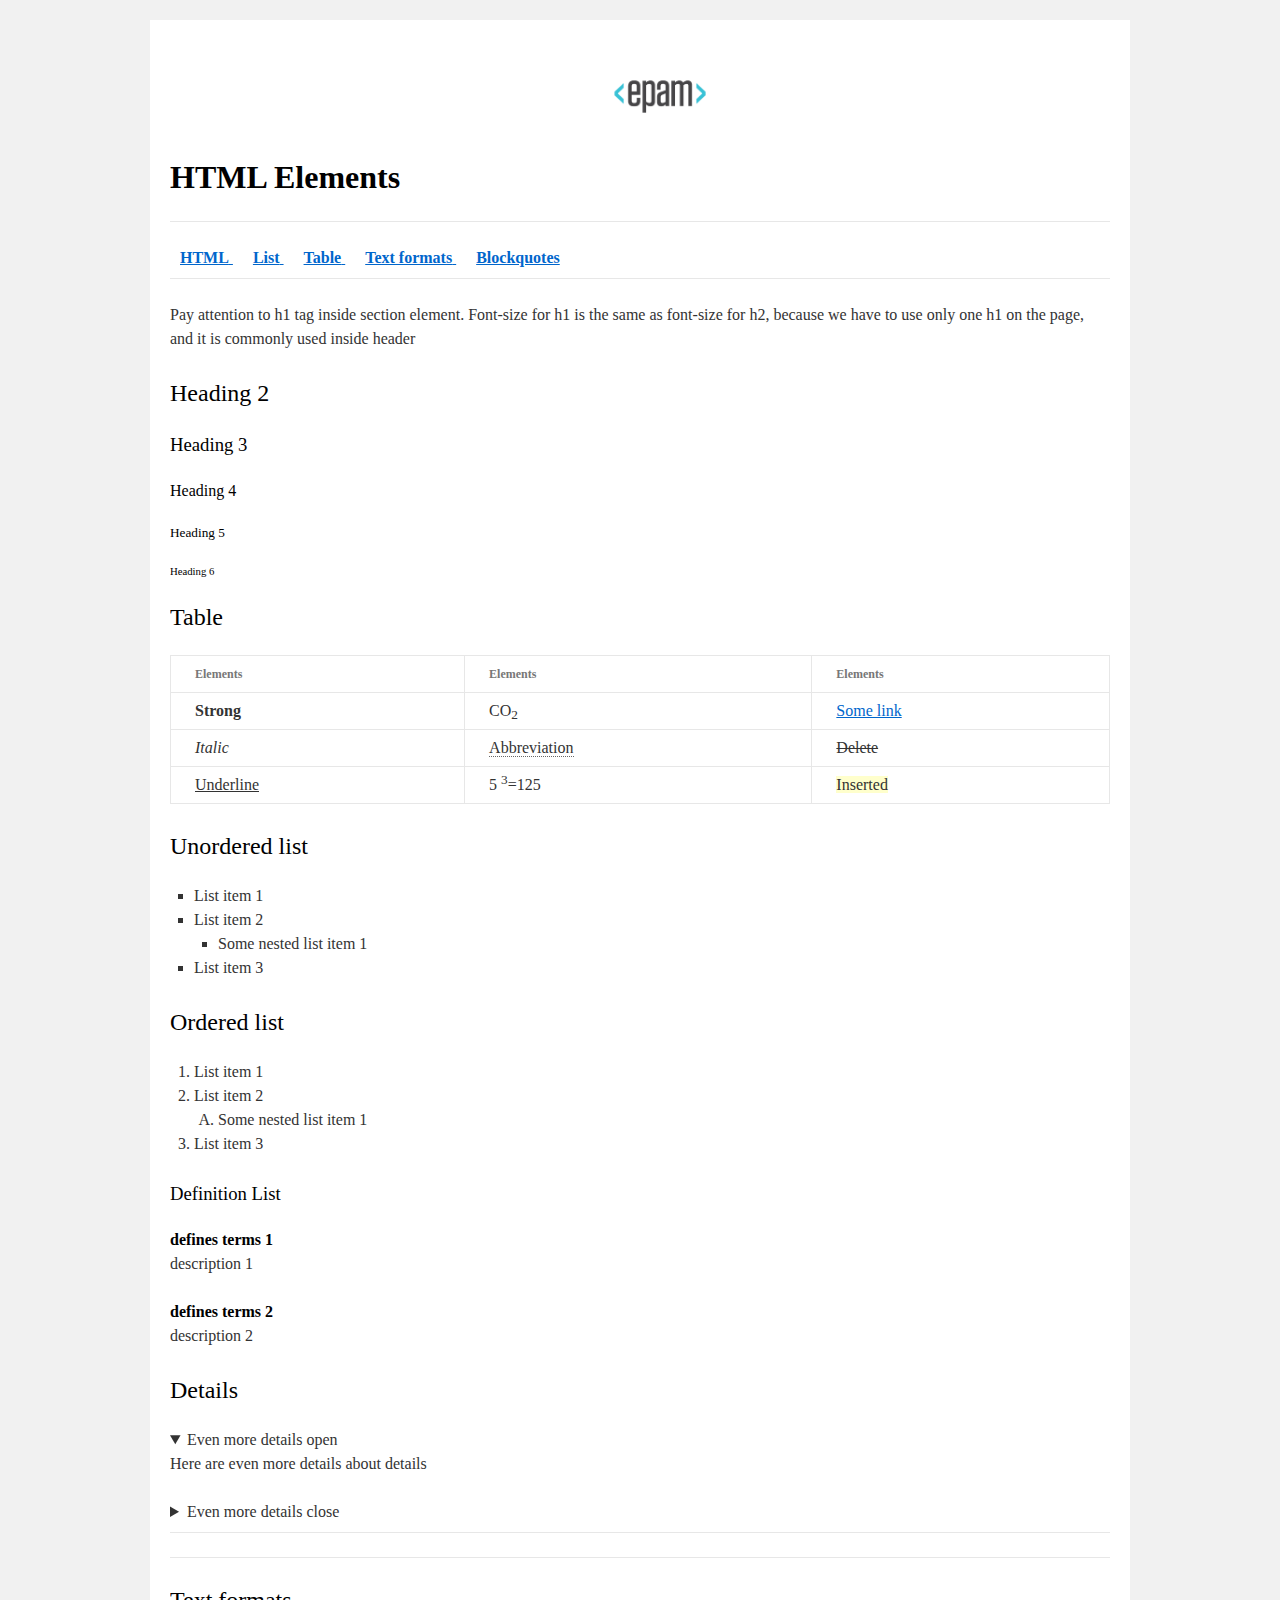
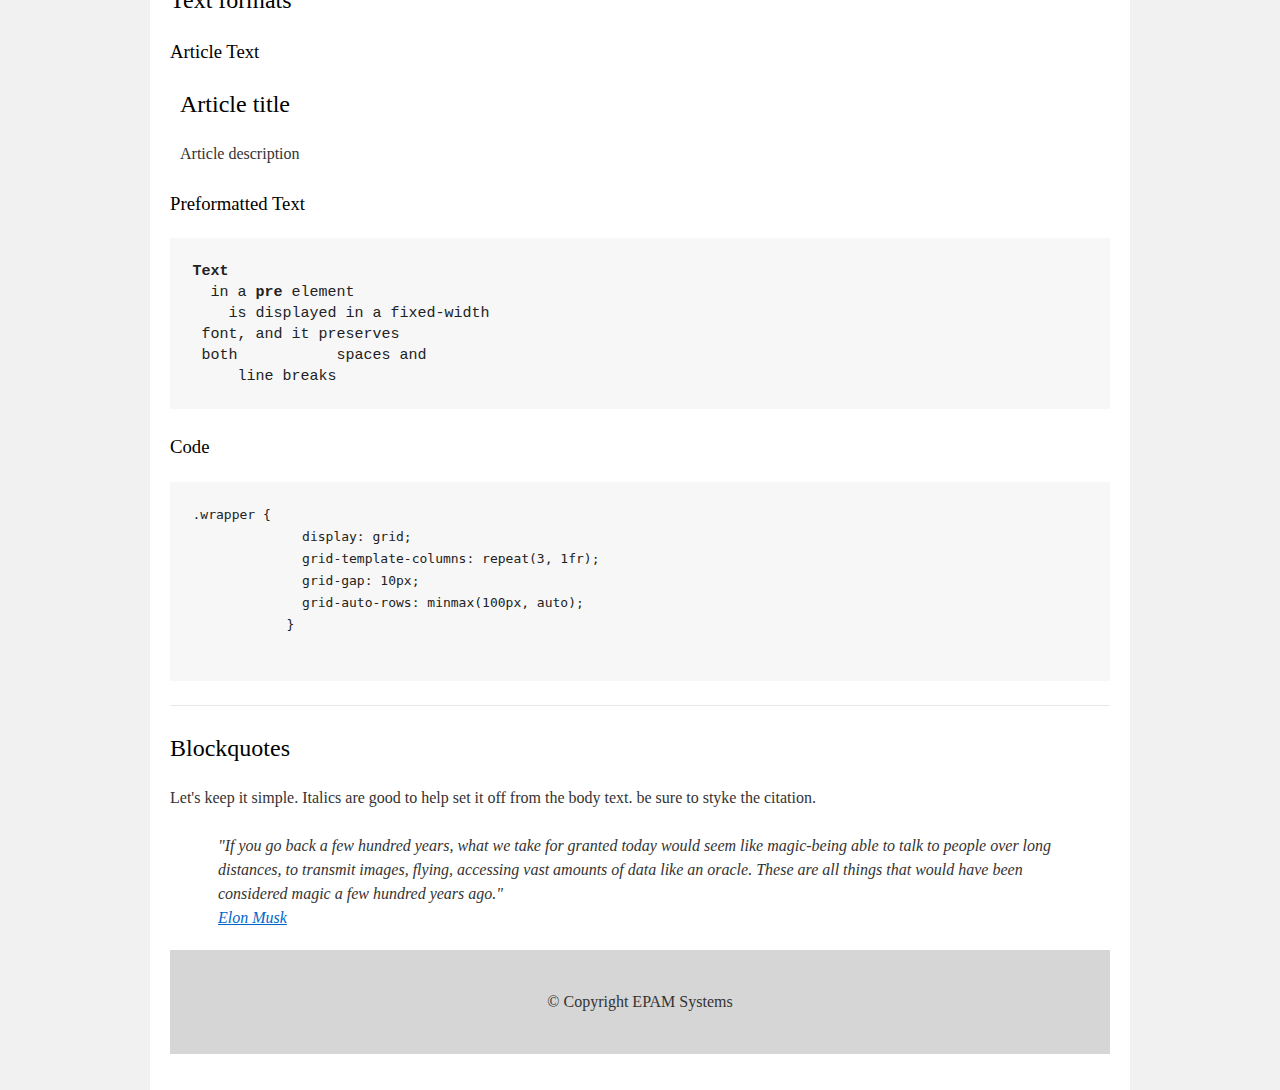
<file: FE_9_1_homework_html-basics/homework/index.html>
<!DOCTYPE html>
<html>

<head>
  <meta charset="utf-8">
  <title>hw</title>
  <link rel="stylesheet" href="style.css">
</head>

<body>
  <div id="wrapper">
    <div id="main">
      <div id="container">
        <div id="content" role="main">
          <!-- TODO: Content goes here -->
          <header>
            <img src="logo.png" alt="logo">
            <h1 id="html">
              <strong>HTML Elements</strong>
            </h1>
            <hr>
            <nav>
              <a href="#html">
                <strong>HTML</strong>
              </a>
              <a href="#list">
                <strong>List</strong>
              </a>
              <a href="#table">
                <strong>Table</strong>
              </a>
              <a href="#formats">
                <strong>Text formats</strong>
              </a>
              <a href="#blockquotes">
                <strong>Blockquotes</strong>
              </a>
            </nav>
          </header>
            <!-- Main container -->
            <hr>
<section>
            <p>Pay attention to h1 tag inside section element. Font-size for h1 is the same as font-size for h2, because we
              have to use only one h1 on the page, and it is commonly used inside header</p>
            <h2>Heading 2</h2>
            <h3>Heading 3</h3>
            <h4>Heading 4</h4>
            <h5>Heading 5</h5>
            <h6>Heading 6</h6>

            
            <h2 id="table">Table</h2>
            <table>
              <thead>
                <tr>
                  <th>Elements</th>
                  <th>Elements</th>
                  <th>Elements</th>
                </tr>
              </thead>
              <tbody>
                <tr>
                  <td>
                    <strong>Strong</strong>
                  </td>
                  <td>CO<sub>2</sub></td>
                  <td>
                    <a href="#">Some link</a>
                  </td>
                </tr>
                <tr>
                  <td>
                    <em>Italic</em>
                  </td>
                  <td>
                    <abbr>Abbreviation</abbr>
                  </td>
                  <td>
                    <del>Delete</del>
                  </td>
                </tr>
                <tr>
                  <td>
                      <u>Underline</u> 
                  </td>
                  <td>5
                    <sup>3</sup>=125</td>
                  <td>
                    <ins>Inserted</ins>
                  </td>
                </tr>
              </tbody>
            </table>

            <h2>Unordered list</h2>
              <ul><li>List item 1</li>
              <li>List item 2 <ul><li>Some nested list item 1</li></ul></li></li>
              <li>List item 3</li>
            </ul>

            <h2>Ordered list</h2>
            <ol><li>List item 1</li>
              <li>List item 2 <ol type="a"><li>Some nested list item 1</li></ol></li></li>
              <li>List item 3</li>
            </ol>
            <h3>Definition List</h3>
            <dl>
              <dt>defines terms 1</dt>
              <dd>description 1</dd>
              <dt>defines terms 2</dt>
              <dd>description 2</dd>
            </dl>
            <h2>Details</h2>
            <details open='open'>
              <summary>Even more details open</summary>
              <p>Here are even more details about details</p>
            </details>
            <details>
              <summary>Even more details close</summary>
              <p>Here are even more details about details</p>
            </details>
            <hr>
            <hr>
            <h2 id="formats">Text formats</h2>
            <h3>Article Text</h3>
            <article>
              <h2>Article title</h2>
              <p>Article description</p>
            </article>
            <h3>Preformatted Text</h3>
            <pre><b>Text</b> <br>&nbsp;&nbsp;in a <b>pre</b> element <br> &nbsp;&nbsp;&nbsp;is displayed in a fixed-width <br> font, and it preserves <br> both &emsp;&emsp;&emsp;&emsp;&emsp;&emsp;spaces and <br>&emsp;&emsp;&emsp;line breaks </pre>
            <h3>Code</h3>
            <pre><code>.wrapper {
              display: grid;
              grid-template-columns: repeat(3, 1fr);
              grid-gap: 10px;
              grid-auto-rows: minmax(100px, auto);
            }
            </code></pre>
            <hr>
            <h2 id="blockquotes">Blockquotes</h2>
            <p>Let's keep it simple. Italics are good to help set it off from the body text. be sure to styke the citation.</p>
            <blockquote>
              "If you go back a few hundred years, what we take for granted today would seem like magic-being able to talk to people over long distances, to transmit images, flying, accessing vast amounts of data like an oracle. These are all things that would have been considered magic a few hundred years ago." <br> 
              <a href="#">Elon Musk</a>
            </blockquote>
            <p hidden>And here’s a bit of trailing text.</p>
          </iv>
        </section>
          <footer>&copy; Copyright EPAM Systems</footer>
        </div>
      </div>
    </div>
  </div>
</body>

</html>
</file>
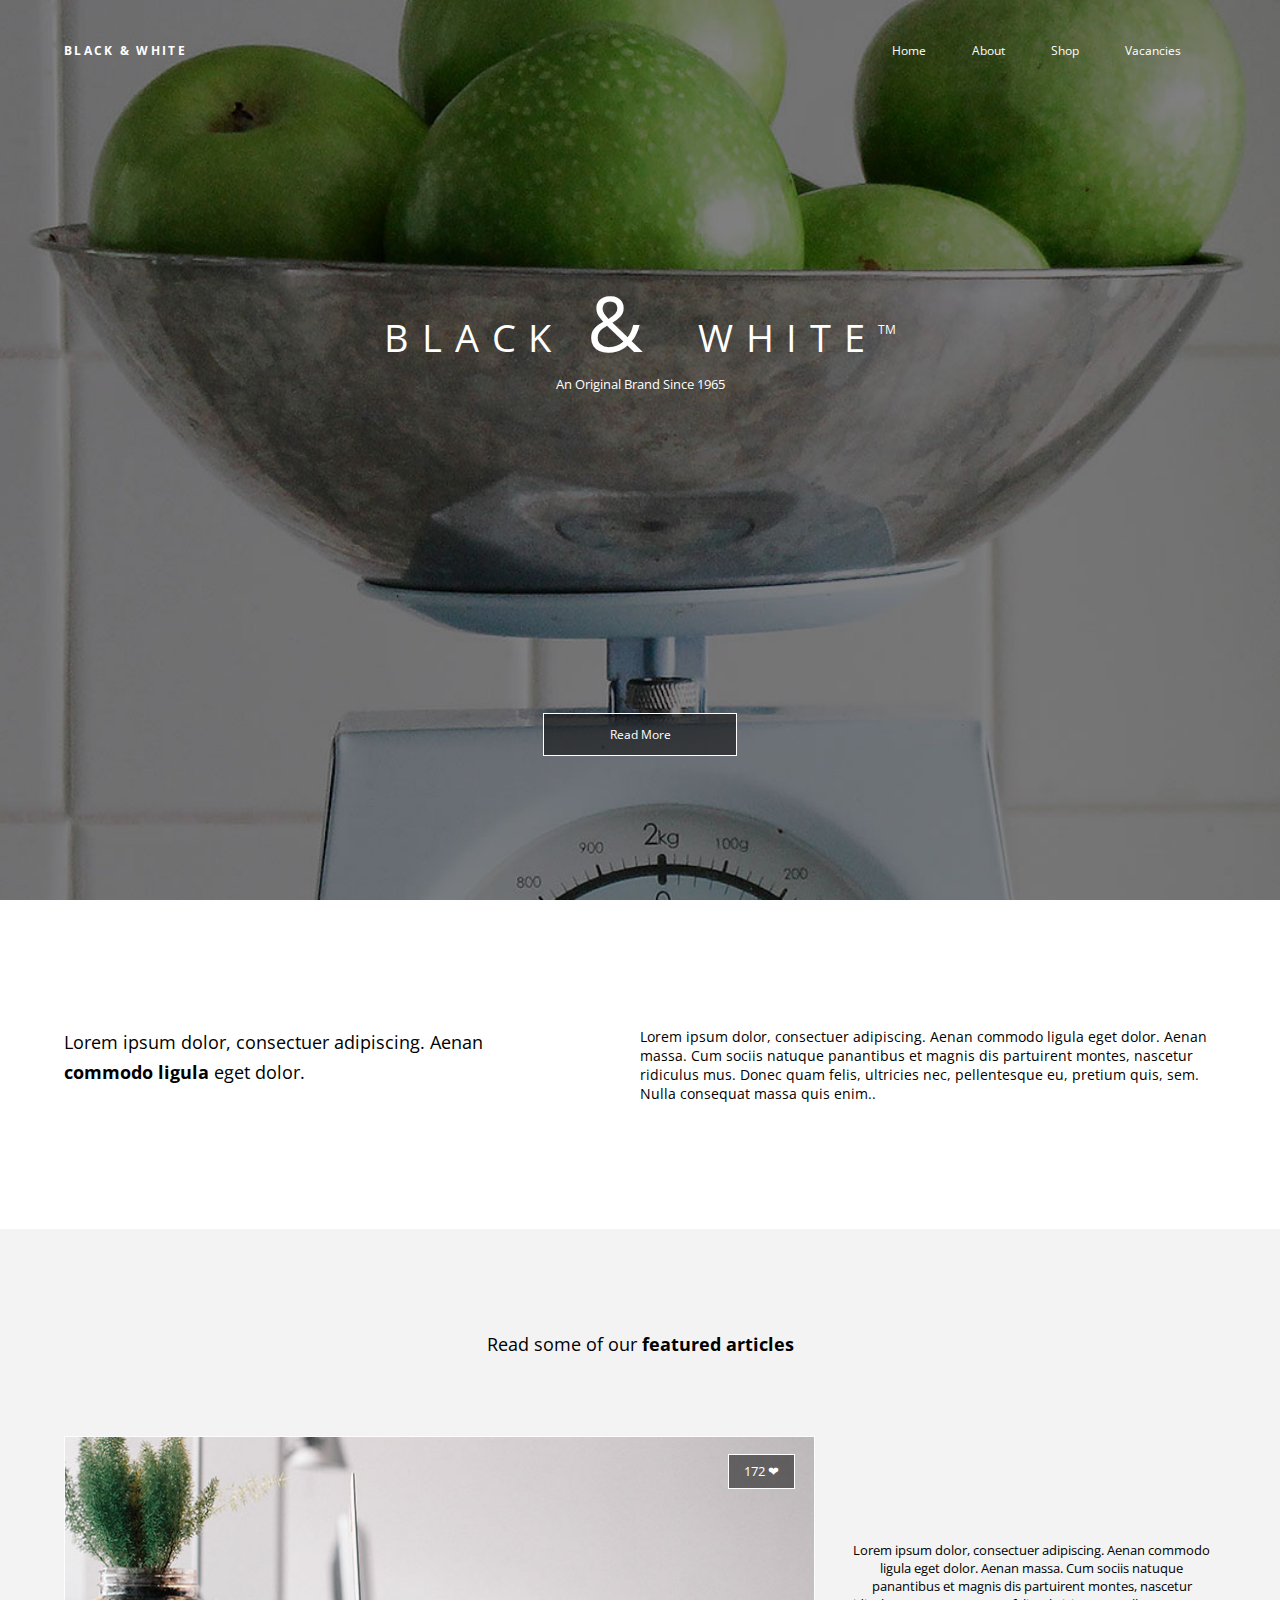
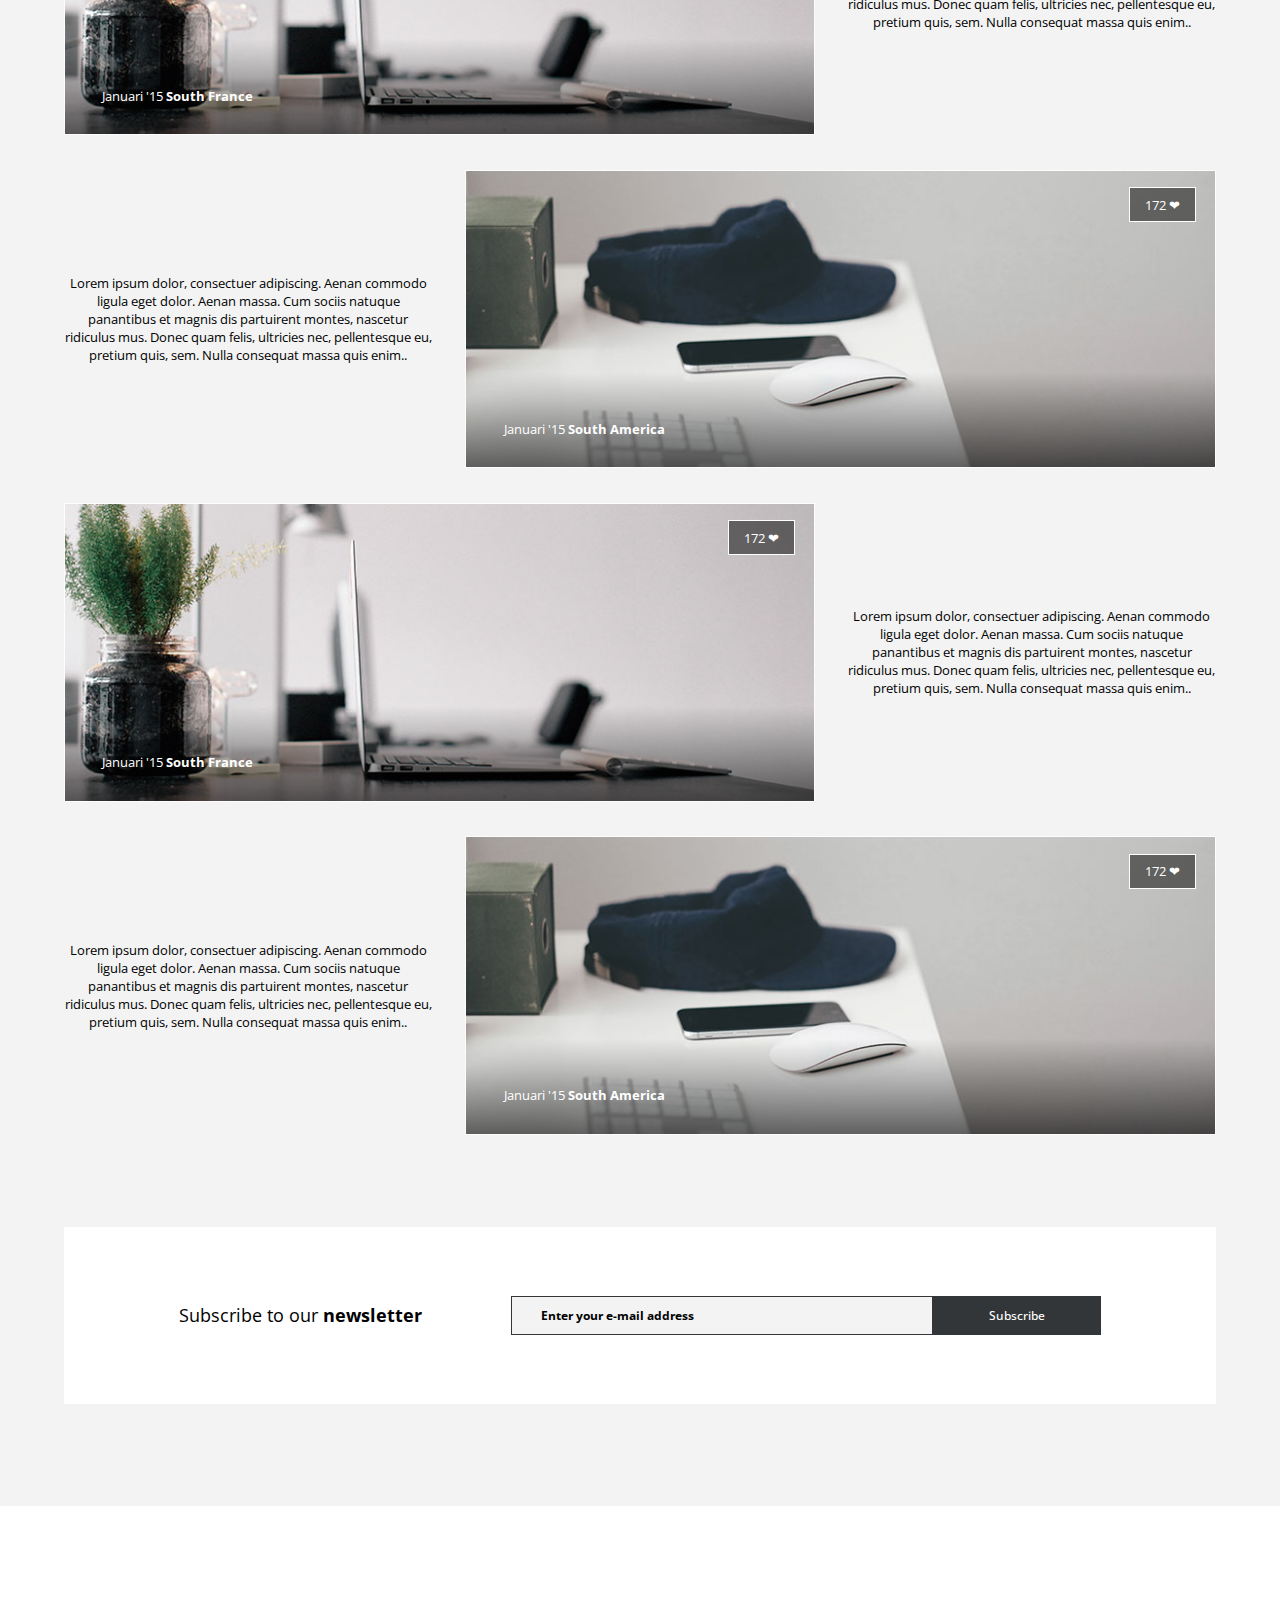
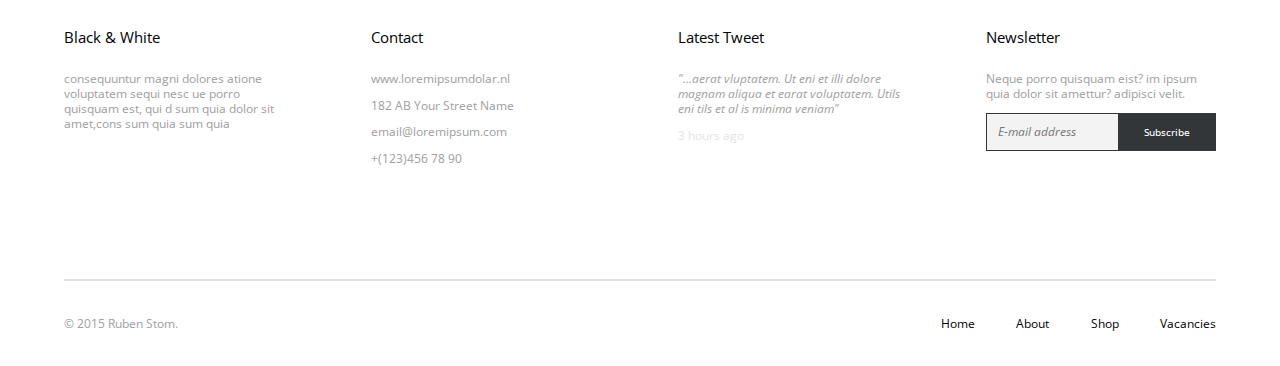
<file: FE_9_4_homework_css-layouts/homework/index.html>
<!DOCTYPE html>
<html>
   <head>
      <meta charset="UTF-8">
      <meta name="viewport" content="width=device-width, initial-scale=1.0">
      <link rel="stylesheet" href="css/style.css">
      <link href="https://fonts.googleapis.com/css?family=Open+Sans" rel="stylesheet">
      <title>Black and White</title>
   </head>
   <header>
      <div class="head-container">
         <div class="head-content">
            <p class="head-title">Black & White</p>
            <nav>
                <ul>
               <li><a href="#">Home</a><li>
               <li><a href="#">About</a><li>
               <li><a href="#">Shop</a><li>
               <li><a href="#">Vacancies</a><li>
                </ul>
            </nav>
         </div>
         <div class="main-title">
            <p>Black <span>&</span> White</p>
            <p>An Original Brand Since 1965</p>
         </div>
         <a class="title-link" href="#">Read More</a>
      </div>
   </header>
   <section class="description-block">
      <section class="description">
         <p class="first-description">Lorem ipsum dolor, consectuer adipiscing.
            Aenan <b>commodo ligula</b> eget dolor.
         </p>
         <p class="second-description">Lorem ipsum dolor, consectuer adipiscing.
            Aenan commodo ligula eget dolor. Aenan massa. Cum sociis natuque panantibus et magnis dis partuirent montes, nascetur ridiculus mus.
            Donec quam felis, ultricies nec, pellentesque eu, pretium quis, sem. Nulla consequat massa quis enim..
         </p>
      </section>
   </section>
   <section class="article-block">
      <article>
         <h2 class="middle-title">Read some of our <b>featured articles</b></h2>
         <div class="articles">
            <div class="first-article mask">
               <img src="img/sample.jpg" alt="article-image">
               <p class="article-title">Januari '15 <b>South France</b></p>
               <a href="#" class="like">172 ❤</a>
            </div>
            <div class="second-article">
                Lorem ipsum dolor, consectuer adipiscing. Aenan commodo ligula eget dolor. Aenan massa. Cum sociis natuque panantibus et magnis dis partuirent montes, nascetur ridiculus mus. Donec quam felis, ultricies nec, pellentesque eu, pretium quis, sem. Nulla consequat massa quis enim..
            </div>
         </div>
         <div class="articles">
            <div class="second-article">
                Lorem ipsum dolor, consectuer adipiscing. Aenan commodo ligula eget dolor. Aenan massa. Cum sociis natuque panantibus et magnis dis partuirent montes, nascetur ridiculus mus. Donec quam felis, ultricies nec, pellentesque eu, pretium quis, sem. Nulla consequat massa quis enim..
            </div>
            <div class="first-article mask">
               <img  src="img/sample3.jpg" alt="article-image">
               <p class="article-title">Januari '15 <b>South America</b></p>
               <a href="#" class="like">172 ❤</a>
            </div>
         </div>
         <div class="articles">
            <div class="first-article mask">
               <img src="img/sample.jpg" alt="article-image">
               <p class="article-title">Januari '15 <b>South France</b></p>
               <a href="#" class="like">172 ❤</a>
            </div>
            <div class="second-article">
                Lorem ipsum dolor, consectuer adipiscing. Aenan commodo ligula eget dolor. Aenan massa. Cum sociis natuque panantibus et magnis dis partuirent montes, nascetur ridiculus mus. Donec quam felis, ultricies nec, pellentesque eu, pretium quis, sem. Nulla consequat massa quis enim..
            </div>
         </div>
         <div class="articles">
            <div class="second-article">
                Lorem ipsum dolor, consectuer adipiscing. Aenan commodo ligula eget dolor. Aenan massa. Cum sociis natuque panantibus et magnis dis partuirent montes, nascetur ridiculus mus. Donec quam felis, ultricies nec, pellentesque eu, pretium quis, sem. Nulla consequat massa quis enim..
            </div>
            <div class="first-article mask">
               <img  src="img/sample3.jpg" alt="article-image">
               <p class="article-title">Januari '15 <b>South America</b></p>
               <a href="#" class="like">172 ❤</a>
            </div>
         </div>
         
         <div class="subscribtion-block">
            <div class="subscription">
               <h3 class="subscription-title">Subscribe to our <b>newsletter</b></h3>
               <div class="subscribe">
                  <input type="email" class="subscribe-input" placeholder="Enter your e-mail address">
                  <button class="subscribe-button">Subscribe</button>
               </div>
            </div>
         </div>
      </article>
   </section>
   <footer>
      <section class="footer-block">
         <article class="footer-article">
            <h3>Black & White</h3>
            <p>consequuntur magni dolores atione voluptatem sequi nesc ue porro quisquam est, qui d sum quia dolor sit amet,cons sum quia sum quia</p>
         </article>
         <article class="footer-article">
            <h3>Contact</h3>
            <p><span>www.loremipsumdolar.nl</span> <span>182 AB Your Street Name</span><span>email@loremipsum.com</span><span>+(123)456 78 90</span>   </p>
         </article>
         <article class="footer-article">
            <h3>Latest Tweet</h3>
            <p><i>"...aerat vluptatem. Ut eni et illi dolore magnam aliqua et earat voluptatem. Utils eni tils et al is minima veniam"</i><span class="time">3 hours ago</span></p>
         </article>
         <article class="footer-article">
            <h3>Newsletter</h3>
            <p>Neque porro quisquam eist? im ipsum quia dolor sit amettur? adipisci velit.</p>
            <div class="subscribe">
               <input type="email" class="subscribe-input" placeholder="E-mail address">
               <button class="subscribe-button">Subscribe</button>
            </div>
         </article>
      </section>
      <div class="footer-nav">
         <span>© 2015 Ruben Stom.</span>
         <nav>
            <a href="#">Home</a>
            <a href="#">About</a>
            <a href="#">Shop</a>
            <a href="#">Vacancies</a>
         </nav>
      </div>
   </footer>
   </body>
</html>
</file>
<file: FE_9_1_homework_html-basics/homework/style.css>
html, body, div, span, applet, object, iframe,
h1, h2, h3, h4, h5, h6, p, blockquote, pre,
a, abbr, acronym, address, big, cite, code,
del, dfn, em, font, img, ins, kbd, q, s, samp,
small, strike, strong, sub, sup, tt, var,
b, u, i, center,
dl, dt, dd, ol, ul, li,
fieldset, form, label, legend,
table, caption, tbody, tfoot, thead, tr, th, td{background:transparent;border:0;margin:0;padding:0;vertical-align:baseline;}body{line-height:1;}h1, h2, h3, h4, h5, h6{clear:both;font-weight:normal;}ol, ul{list-style:none;}blockquote{quotes:none;}blockquote:before, blockquote:after{content:'';content:none;}del{text-decoration:line-through;}table{border-collapse:collapse;border-spacing:0;}a img{border:none;}#container{float:left;margin:0 -240px 0 0;width:100%;}#primary,
#secondary{float:right;overflow:hidden;width:220px;}#secondary{clear:right;}#footer{clear:both;width:100%;}.one-column #content{margin:0 auto;width:640px;}.single-attachment #content{margin:0 auto;width:900px;}body,
input,
textarea,
.page-title span,
.pingback a.url{font-family:Georgia, "Bitstream Charter", serif;}h3#comments-title,
h3#reply-title,
#access .menu,
#access div.menu ul,
#cancel-comment-reply-link,
.form-allowed-tags,
#site-info,
#site-title,
#wp-calendar,
.comment-meta,
.comment-body tr th,
.comment-body thead th,
.entry-content label,
.entry-content tr th,
.entry-content thead th,
.entry-meta,
.entry-title,
.entry-utility,
#respond label,
.navigation,
.page-title,
.pingback p,
.reply,
.widget-title,
.wp-caption-text{font-family:"Helvetica Neue", Arial, Helvetica, "Nimbus Sans L", sans-serif;}input[type="submit"]{font-family:"Helvetica Neue", Arial, Helvetica, "Nimbus Sans L", sans-serif;}pre{font-family:"Courier 10 Pitch", Courier, monospace;}code{font-family:Monaco, Consolas, "Andale Mono", "DejaVu Sans Mono", monospace;}#access .menu-header,
div.menu,
#colophon,
#branding,
#main,
#wrapper{margin:0 auto;width:940px;}#wrapper{background:#fff;margin-top:20px;padding:0 20px;}#footer-widget-area{overflow:hidden;}#footer-widget-area .widget-area{float:left;margin-right:20px;width:220px;}#footer-widget-area #fourth{margin-right:0;}#site-info{float:left;font-size:14px;font-weight:bold;width:700px;}#site-generator{float:right;width:220px;}body{background:#f1f1f1;}body,
input,
textarea{color:#666;font-size:12px;line-height:18px;}hr{background-color:#e7e7e7;border:0;clear:both;height:1px;margin-bottom:18px;}p{margin-bottom:18px;}ul{list-style:square;margin:0 0 18px 1.5em;}ol{list-style:decimal;margin:0 0 18px 1.5em;}ol ol{list-style:upper-alpha;}ol ol ol{list-style:lower-roman;}ol ol ol ol{list-style:lower-alpha;}ul ul,
ol ol,
ul ol,
ol ul{margin-bottom:0;}dl{margin:0 0 24px 0;}dt{font-weight:bold;}dd{margin-bottom:18px;}strong{font-weight:bold;}cite,
em,
i{font-style:italic;}big{font-size:131.25%;}ins{background:#ffc;text-decoration:none;}blockquote{font-style:italic;padding:0 3em;}blockquote cite,
blockquote em,
blockquote i{font-style:normal;}pre{background:#f7f7f7;color:#222;line-height:18px;margin-bottom:18px;overflow:auto;padding:1.5em;}abbr,
acronym{border-bottom:1px dotted #666;cursor:help;}sup,
sub{height:0;line-height:1;position:relative;vertical-align:baseline;}sup{bottom:1ex;}sub{top:.5ex;}small{font-size:smaller;}input[type="text"],
input[type="password"],
input[type="email"],
input[type="url"],
input[type="number"],
textarea{background:#f9f9f9;border:1px solid #ccc;box-shadow:inset 1px 1px 1px rgba(0,0,0,0.1);-moz-box-shadow:inset 1px 1px 1px rgba(0,0,0,0.1);-webkit-box-shadow:inset 1px 1px 1px rgba(0,0,0,0.1);padding:2px;}a:link{color:#0066cc;}a:visited{color:#743399;}a:active,
a:hover{color:#ff4b33;}.screen-reader-text{clip:rect(1px, 1px, 1px, 1px);overflow:hidden;position:absolute !important;height:1px;width:1px;}#header{padding:30px 0 0 0;}#site-title{float:left;font-size:30px;line-height:36px;margin:0 0 18px 0;width:700px;}#site-title a{color:#000;font-weight:bold;text-decoration:none;}#site-description{color:#000;clear:right;float:right;font-style:italic;margin:15px 0 18px 0;opacity:.65;width:220px;}#branding img{border-top:4px solid #000;border-bottom:1px solid #000;display:block;float:left;}#access{background:#000;display:block;float:left;margin:0 auto;width:940px;}#access .menu-header,
div.menu{font-size:13px;margin-left:12px;width:928px;}#access .menu-header ul,
div.menu ul{list-style:none;margin:0;}#access .menu-header li,
div.menu li{float:left;position:relative;}#access a{color:#aaa;display:block;line-height:38px;padding:0 10px;text-decoration:none;}#access ul ul{box-shadow:0px 3px 3px rgba(0,0,0,0.2);-moz-box-shadow:0px 3px 3px rgba(0,0,0,0.2);-webkit-box-shadow:0px 3px 3px rgba(0,0,0,0.2);display:none;position:absolute;top:38px;left:0;float:left;width:180px;z-index:99999;}#access ul ul li{min-width:180px;}#access ul ul ul{left:100%;top:0;}#access ul ul a{background:#333;line-height:1em;padding:10px;width:160px;height:auto;}#access li:hover > a,
#access ul ul:hover > a{background:#333;color:#fff;}#access ul li:hover > ul{display:block;}#access ul li.current_page_item > a,
#access ul li.current_page_ancestor > a,
#access ul li.current-menu-ancestor > a,
#access ul li.current-menu-item > a,
#access ul li.current-menu-parent > a{color:#fff;}* html #access ul li.current_page_item a,
* html #access ul li.current_page_ancestor a,
* html #access ul li.current-menu-ancestor a,
* html #access ul li.current-menu-item a,
* html #access ul li.current-menu-parent a,
* html #access ul li a:hover{color:#fff;}#main{clear:both;overflow:hidden;padding:40px 0 0 0;}#content{margin-bottom:36px;}#content,
#content input,
#content textarea{color:#333;font-size:16px;line-height:24px;}#content p,
#content ul,
#content ol,
#content dd,
#content pre,
#content hr{margin-bottom:24px;}#content ul ul,
#content ol ol,
#content ul ol,
#content ol ul{margin-bottom:0;}#content pre,
#content kbd,
#content tt,
#content var{font-size:15px;line-height:21px;}#content code{font-size:13px;}#content dt,
#content th{color:#000;}#content h1,
#content h2,
#content h3,
#content h4,
#content h5,
#content h6{color:#000;line-height:1.5em;margin:0 0 20px 0;}#content table{border:1px solid #e7e7e7;margin:0 -1px 24px 0;text-align:left;width:100%;}#content tr th,
#content thead th{color:#777;font-size:12px;font-weight:bold;line-height:18px;padding:9px 24px;border-right: 1px solid #e7e7e7;}#content tr td{border-top:1px solid #e7e7e7;padding:6px 24px;border-right: 1px solid #e7e7e7;}#content tr.odd td{background:#f2f7fc;}.hentry{margin:0 0 48px 0;}.home .sticky{background:#f2f7fc;border-top:4px solid #000;margin-left:-20px;margin-right:-20px;padding:18px 20px;}.single .hentry{margin:0 0 36px 0;}.page-title{color:#000;font-size:14px;font-weight:bold;margin:0 0 36px 0;}.page-title span{color:#333;font-size:16px;font-style:italic;font-weight:normal;}.page-title a:link,
.page-title a:visited{color:#777;text-decoration:none;}.page-title a:active,
.page-title a:hover{color:#ff4b33;}#content .entry-title{color:#000;font-size:21px;font-weight:bold;line-height:1.3em;margin-bottom:0;}.entry-title a:link,
.entry-title a:visited{color:#000;text-decoration:none;}.entry-title a:active,
.entry-title a:hover{color:#ff4b33;}.entry-meta{color:#777;font-size:12px;}.entry-meta abbr,
.entry-utility abbr{border:none;}.entry-meta abbr:hover,
.entry-utility abbr:hover{border-bottom:1px dotted #666;}.single-author .by-author{position:absolute !important;clip:rect(1px 1px 1px 1px);clip:rect(1px, 1px, 1px, 1px);}.entry-content,
.entry-summary{clear:both;padding:12px 0 0 0;}.entry-content .more-link{white-space:nowrap;}#content .entry-summary p:last-child{margin-bottom:12px;}.entry-content fieldset{border:1px solid #e7e7e7;margin:0 0 24px 0;padding:24px;}.entry-content fieldset legend{background:#fff;color:#000;font-weight:bold;padding:0 24px;}.entry-content input{margin:0 0 24px 0;}.entry-content input.file,
.entry-content input.button{margin-right:24px;}.entry-content label{color:#777;font-size:12px;}.entry-content select{margin:0 0 24px 0;}.entry-content sup,
.entry-content sub{font-size:10px;}.entry-content blockquote.left{float:left;margin-left:0;margin-right:24px;text-align:right;width:33%;}.entry-content blockquote.right{float:right;margin-left:24px;margin-right:0;text-align:left;width:33%;}.page-link{clear:both;color:#000;font-weight:bold;line-height:48px;word-spacing:0.5em;}.page-link a:link,
.page-link a:visited{background:#f1f1f1;color:#333;font-weight:normal;padding:0.5em 0.75em;text-decoration:none;}.home .sticky .page-link a{background:#d9e8f7;}.page-link a:active,
.page-link a:hover{color:#ff4b33;}body.page .edit-link{clear:both;display:block;}#entry-author-info{background:#f2f7fc;border-top:4px solid #000;clear:both;font-size:14px;line-height:20px;margin:24px 0;overflow:hidden;padding:18px 20px;}#entry-author-info #author-avatar{background:#fff;border:1px solid #e7e7e7;float:left;height:60px;margin:0 -104px 0 0;padding:11px;}#entry-author-info #author-description{float:left;margin:0 0 0 104px;}#entry-author-info h2{color:#000;font-size:100%;font-weight:bold;margin-bottom:0;}.entry-utility{clear:both;color:#777;font-size:12px;line-height:18px;}.entry-meta a,
.entry-utility a{color:#777;}.entry-meta a:hover,
.entry-utility a:hover{color:#ff4b33;}#content .video-player{padding:0;}.format-standard .wp-video,
.format-standard .wp-audio-shortcode,
.format-audio .wp-audio-shortcode,
.format-standard .video-player{margin-bottom:24px;}.home #content .format-aside p,
.home #content .category-asides p{font-size:14px;line-height:20px;margin-bottom:10px;margin-top:0;}.format-gallery .size-thumbnail img,
.category-gallery .size-thumbnail img{border:10px solid #f1f1f1;margin-bottom:0;}.format-gallery .gallery-thumb,
.category-gallery .gallery-thumb{float:left;margin-right:20px;margin-top:-4px;}.home #content .format-gallery .entry-utility,
.home #content .category-gallery .entry-utility{padding-top:4px;}.attachment .entry-content .entry-caption{font-size:140%;margin-top:24px;}.attachment .entry-content .nav-previous a:before{content:'\2190\00a0';}.attachment .entry-content .nav-next a:after{content:'\00a0\2192';}#content img.size-auto,
#content img.size-full,
#content img.size-large,
#content img.size-medium,
#content .entry-attachment img,
#content .widget-container img{max-width:100%;height:auto;}#ie8 #content img.size-auto,
#ie8 #content img.size-full,
#ie8 #content img.size-large,
#ie8 #content img.size-medium,
#ie8 #content .entry-attachment img{width:auto;}.alignleft,
img.alignleft{display:inline;float:left;margin-right:24px;margin-top:4px;}.alignright,
img.alignright{display:inline;float:right;margin-left:24px;margin-top:4px;}.aligncenter,
img.aligncenter{clear:both;display:block;margin-left:auto;margin-right:auto;}img.alignleft,
img.alignright,
img.aligncenter{margin-bottom:12px;}.wp-caption{background:#f1f1f1;line-height:18px;margin-bottom:20px;max-width:100%;padding:4px;text-align:center;}.wp-caption img{margin:5px 5px 0;max-width:622px;}.wp-caption p.wp-caption-text{color:#777;font-size:12px;margin:5px;}.wp-smiley{margin:0;}.gallery{margin:0 auto 18px;}.gallery .gallery-item{float:left;margin-top:0;text-align:center;}.gallery-columns-1 .gallery-item{width:100%;}.gallery-columns-2 .gallery-item{width:50%;}.gallery-columns-3 .gallery-item{width:33%;}.gallery-columns-4 .gallery-item{width:25%;}.gallery-columns-5 .gallery-item{width:20%;}.gallery-columns-6 .gallery-item{width:16%;}.gallery-columns-7 .gallery-item{width:14%;}.gallery-columns-8 .gallery-item{width:12%;}.gallery-columns-9 .gallery-item{width:11%;}.gallery-columns-1 img{max-width:620px;}.gallery-columns-2 img{max-width:288px;}.gallery-columns-3 img{max-width:177px;}.gallery-columns-4 img{max-width:122px;}.gallery-columns-5 img{max-width:88px;}.gallery-columns-6 img{max-width:66px;}.gallery-columns-7 img{max-width:50px;}.gallery-columns-8 img{max-width:39px;}.gallery-columns-9 img{max-width:29px;}.gallery-item img{height:auto;}.gallery-columns-2 .attachment-medium{max-width:92%;height:auto;}.gallery-columns-4 .attachment-thumbnail{max-width:84%;height:auto;}.gallery .gallery-caption{color:#777;font-size:12px;margin:0 0 12px;}.gallery dl{margin:0;}.gallery img{border:10px solid #f1f1f1;}.gallery br+br{display:none;}#content .entry-attachment img{display:block;margin:0 auto;}.navigation{color:#777;font-size:12px;line-height:18px;overflow:hidden;}.navigation a:link,
.navigation a:visited{color:#777;text-decoration:none;}.navigation a:active,
.navigation a:hover{color:#ff4b33;}.nav-previous{float:left;width:50%;}.nav-next{float:right;text-align:right;width:50%;}#nav-above{margin:0 0 18px 0;}#nav-above{display:none;}.paged #nav-above,
.single #nav-above{display:block;}#nav-below{margin:-18px 0 0 0;}#comments{clear:both;}#comments .navigation{padding:0 0 18px 0;}h3#comments-title,
h3#reply-title{color:#000;font-size:20px;font-weight:bold;margin-bottom:0;}h3#comments-title{padding:24px 0;}.commentlist{list-style:none;margin:0;}.commentlist li.comment{border-bottom:1px solid #e7e7e7;line-height:24px;margin:0 0 24px 0;padding:0 0 0 56px;position:relative;}.commentlist li:last-child{border-bottom:none;margin-bottom:0;}#comments .comment-body ul,
#comments .comment-body ol{margin-bottom:18px;}#comments .comment-body p:last-child{margin-bottom:6px;}#comments .comment-body blockquote p:last-child{margin-bottom:24px;}.commentlist ol{list-style:decimal;}.commentlist .avatar{position:absolute;top:4px;left:0;}.comment-author{}.comment-author cite{color:#000;font-style:normal;font-weight:bold;}.comment-author .says{font-style:italic;}.comment-meta{font-size:12px;margin:0 0 18px 0;}.comment-meta a:link,
.comment-meta a:visited{color:#777;text-decoration:none;}.comment-meta a:active,
.comment-meta a:hover{color:#ff4b33;}.commentlist .even{}.commentlist .bypostauthor{}.commentlist .bypostauthor > div{background:#f2f7fc;border-top:4px solid #000;margin-bottom:10px;padding:10px 0 0 20px;}.reply{font-size:12px;padding:0 0 24px 0;}.reply a,
a.comment-edit-link{color:#777;}.reply a:hover,
a.comment-edit-link:hover{color:#ff4b33;}.commentlist .children{list-style:none;margin:0;}.commentlist .children li{border:none;margin:0;}.nopassword,
.nocomments{display:none;}#comments .pingback{border-bottom:1px solid #e7e7e7;margin-bottom:18px;padding-bottom:18px;}.commentlist li.comment+li.pingback{margin-top:-6px;}#comments .pingback p{color:#777;display:block;font-size:12px;line-height:18px;margin:0;}#comments .pingback .url{font-size:13px;font-style:italic;}input[type="submit"]{color:#333;}#respond{border-top:1px solid #e7e7e7;margin:24px 0;overflow:hidden;position:relative;}#respond p{margin:0;}#respond .comment-notes{margin-bottom:1em;}.form-allowed-tags{line-height:1em;}.children #respond{margin:0 48px 0 0;}h3#reply-title{margin:18px 0;}#comments-list #respond{margin:0 0 18px 0;}#comments-list ul #respond{margin:0;}#cancel-comment-reply-link{font-size:12px;font-weight:normal;line-height:18px;}#respond .required{color:#ff4b33;font-weight:bold;}#respond label{color:#777;font-size:12px;}#respond input{margin:0 0 9px;width:98%;}#respond textarea{width:98%;}#respond .form-allowed-tags{color:#777;font-size:12px;line-height:18px;}#respond .form-allowed-tags code{font-size:11px;}#respond .form-submit{margin:12px 0;}#respond .form-submit input{font-size:14px;width:auto;}.widget-area ul{list-style:none;margin-left:0;}.widget-area ul ul{list-style:square;margin-left:1.3em;}.widget-area select{max-width:100%;}.widget_search #s{width:60%;}.widget_search label{display:none;}.widget-container{word-wrap:break-word;-webkit-hyphens:auto;-moz-hyphens:auto;hyphens:auto;margin:0 0 18px 0;}.widget-container .wp-caption img{margin:auto;}.widget-container.widget_image .wp-caption{width:auto;}.widget-container.widget_image .wp-caption img{margin-left:-8px;}.widget-title{color:#222;font-size:14px;font-weight:bold;}.widget-area a:link,
.widget-area a:visited{text-decoration:none;}.widget-area a:active,
.widget-area a:hover{text-decoration:underline;}.widget-area .entry-meta{font-size:11px;}#wp_tag_cloud div{line-height:1.6em;}#wp-calendar{width:100%;}#wp-calendar caption{color:#222;font-size:14px;font-weight:bold;padding-bottom:4px;text-align:left;}#wp-calendar thead{font-size:11px;}#wp-calendar thead th{}#wp-calendar tbody{color:#aaa;}#wp-calendar tbody td{background:#f5f5f5;border:1px solid #fff;padding:3px 0 2px;text-align:center;}#wp-calendar tbody .pad{background:none;}#wp-calendar tfoot #next{text-align:right;}.widget_rss a.rsswidget{color:#000;}.widget_rss a.rsswidget:hover{color:#ff4b33;}.widget_rss .widget-title img{width:11px;height:11px;}#main .widget-area ul{margin-left:0;padding:0 20px 0 0;}#main .widget-area ul ul{border:none;margin-left:1.3em;padding:0;}#primary{}#secondary{}#footer-widget-area{}#main .widget-container.music-player ul{margin:0;}#footer{margin-bottom:20px;}#colophon{border-top:4px solid #000;margin-top:-4px;overflow:hidden;padding:18px 0;}#site-info{font-weight:bold;}#site-info a{color:#000;text-decoration:none;}#site-generator{font-style:italic;position:relative;}#site-generator a{background:url(images/wordpress.png) center left no-repeat;color:#666;display:inline-block;line-height:16px;padding-left:20px;text-decoration:none;}#site-generator a:hover{text-decoration:underline;}img#wpstats{display:block;margin:0 auto 10px;}pre{-webkit-text-size-adjust:140%;}code{-webkit-text-size-adjust:160%;}#access,
.entry-meta,
.entry-utility,
.navigation,
.widget-area{-webkit-text-size-adjust:120%;}#site-description{-webkit-text-size-adjust:none;}@media print{body{background:none !important;}#wrapper{clear:both !important;display:block !important;float:none !important;position:relative !important;}#header{border-bottom:2pt solid #000;padding-bottom:18pt;}#colophon{border-top:2pt solid #000;}#site-title,	#site-description{float:none;line-height:1.4em;margin:0;padding:0;}#site-title{font-size:13pt;}.entry-content{font-size:14pt;line-height:1.6em;}.entry-title{font-size:21pt;}#access,	#branding img,	#respond,	.comment-edit-link,	.edit-link,	.navigation,	.page-link,	.widget-area{display:none !important;}#container,	#header,	#footer{margin:0;width:100%;}#content,	.one-column #content{margin:24pt 0 0;width:100%;}.wp-caption p{font-size:11pt;}#site-info,	#site-generator{float:none;width:auto;}#colophon{width:auto;}img#wpstats{display:none;}#site-generator a{margin:0;padding:0;}#entry-author-info{border:1px solid #e7e7e7;}#main{display:inline;}.home .sticky{border:none;}}
img{width: 140px;vertical-align: middle; display:block; margin:0 auto;margin-left: calc(50% - 50px);margin-bottom: 20px;}nav > a{padding: 10px;color: #0279c1;}nav > a b:hover{color: #00527a;}nav > a:visited{color: #0279c1;}article{padding-left: 10px;}footer{margin-top: 20px;padding: 40px 20px;text-align: center;background: #3333;}
</file>
<file: FE_9_4_homework_css-layouts/homework/css/style.css>
* {
  margin: 0;
  font-family: 'Open Sans', sans-serif; }

a {
  text-decoration: none;
  color: #ffffff; }

header {
  position: relative;
  background: url("../img/apples.jpg");
  background-size: cover;
  background-position: center;
  background-attachment: fixed;
  height: 100vh;
  text-align: center; }
  header .head-container {
    margin: 0 auto;
    height: 100%;
    width: 100%;
    display: flex;
    flex-direction: column;
    align-items: center; }
    header .head-container .title-link {
      position: absolute;
      bottom: 16%;
      display: inline-block;
      font-size: 0.9vw;
      width: 15vw;
      padding-top: 1vw;
      padding-bottom: 1vw;
      background: rgba(0, 0, 0, 0.5);
      border: 0.1vw solid #ffffff; }
      header .head-container .title-link:hover {
        background: rgba(0, 0, 0, 0.7);
        transition: all 0.2s ease-out; }
  nav ul{
    display: flex;
    flex-direction: row;
    list-style: none;
    font-size: 0.9vw;
  }
  li {
    padding-left: 0.9vw;
    padding-right: 0.9vw;
   }
    li a {
      color: #ffffff; }
      nav ul li a:hover {
        border-bottom: 0.2vw solid #b7c8d9;
      padding-bottom: 0.4vw; }

.head-content {
  color: #ffffff;
  display: flex;
  flex-direction: row;
  justify-content: space-between;
  position: absolute;
  top: 4.8%;
  width: 90%;
  }
.head-title {
  text-transform: uppercase;
  font-weight: bold;
  letter-spacing: 0.18vw;
  font-size: 0.9vw; }
.main-title {
  color: #ffffff;
  text-align: center;
  position: absolute;
  top: 30%; }
  .main-title p:first-child {
    text-transform: uppercase;
    font-size: 3vw;
    letter-spacing: 1vw; }
    .main-title p:first-child:after {
      content: 'Tm';
      letter-spacing: 0;
      font-size: 32%;
      vertical-align: 1.4vw; }
      .main-title p:nth-of-type(2){
        font-size: 1vw;
      }
  .main-title span {
    margin-right: 1.5vw;
    font-size: 200%; }
h2,h3{
  font-weight: 400;
}
.description-block {
  margin: 0 auto;
  background: #ffffff;
  width: 90%; }
  .description-block .description {
    margin-top: 11%;
    margin-bottom: 11%;
    display: flex;
    flex-direction: row; }

.first-description {
  font-size: 1.4vw;
  width: 40%;
  margin-right: 10%;
  line-height: 2.4vw; }

.second-description {
  font-size: 1.1vw;
  width: 50%; }

.article-block {
  background: #f3f3f3; }
  .article-block img {
    width: 100%;
    height: 100%; }
  .article-block article {
    padding-top: 8vw;
    padding-bottom: 8vw;
    margin: 0 auto;
    width: 90%; }
    .article-block article .middle-title {
      text-align: center;
      font-size: 1.4vw;
      margin-bottom: 7%; }
    .article-block article .articles {
      display: flex;
      flex-direction: row;
      justify-content: space-between;
      color: #ffffff;
      margin-bottom: 3%;
      width: 100%; }
    .article-block article .like {
      position: absolute;
      right: 2.5%;
      top: 5.5%;
      padding: 1% 2%;
      border: 0.125vw solid #ffffff;
      background: rgba(0, 0, 0, 0.5);
      z-index: 999; 
      font-size: 1vw;}
      .article-block article .like:hover {
        background: rgba(0, 0, 0, 0.7);
        transition: all 0.2s ease-out; }
    .article-block article .article-title {
      position: absolute;
      bottom: 10%;
      left: 5%;
      z-index: 99; 
      font-size: 1vw;}
    .article-block article .mask::after {
      position: absolute;
      bottom: 0;
      content: "";
      display: block;
      width: 100%;
      height: 100%;
      background: linear-gradient(0deg, rgba(0, 0, 0, 0.6), rgba(0, 0, 0, 0) 32%); }
    .article-block article .first-article {
      position: relative;
      border: 0.07vw solid #fdfdfd;
      background-size: 100% 100%;
      width: 65%; }
      .article-block article .first-article .article-title {
        position: absolute;
        bottom: 10%;
        left: 5%; }
    .article-block article .second-article {
      position: relative;
      width: 32%;
      color: #000000;
      display: flex;
      align-items: center;
      text-align: center;
      font-size: 1vw;
    }
      .article-block article .second-article .like {
        position: absolute;
        right: 4.5%;
        top: 5%;
        padding: 2% 4%;
        border: 0.125vw solid #ffffff;
        background: rgba(0, 0, 0, 0.5); 
      font-size: 1vw;
    }
        .article-block article .second-article .like:hover {
          background: rgba(0, 0, 0, 0.7);
          transition: all 0.2s ease-out; }
      .article-block article .second-article .article-title {
        position: absolute;
        bottom: 10%;
        left: 10%; }

.subscribtion-block {
  width: 100%;
  margin-top: 8%;
  background: #ffffff; }

.subscription {
  display: flex;
  flex-direction: row;
  align-items: center;
  justify-content: space-between;
  margin: 0 auto;
  padding: 6% 0;
  width: 80%; }
  .subscription .subscription-title {
    font-size: 1.4vw;
    width: 35%; }
  .subscription .subscribe {
    width: 64%;
    display: flex;
    flex-direction: row;
    height: 3vw;}
  .subscription .subscribe-input {
    color: black;
    background: #f3f3f3;
    font-size: 0.9vw;
    width: 70%;
    padding-left: 5%;
    border: 0.09vw solid #333638; }
    .subscription .subscribe-input::-webkit-input-placeholder {
      color: black;
      font-weight: 700; }
    .subscription .subscribe-input::-moz-placeholder {
      color: black;
      font-weight: 700; }
    .subscription .subscribe-input:-moz-placeholder {
      color: black;
      font-weight: 700; }
    .subscription .subscribe-input:-ms-input-placeholder {
      color: black;
      font-weight: 700; }
  .subscription .subscribe-button {
    margin-left: 0;
    color: #ffffff;
    width: 30%;
    background: #333638;
    font-weight: 500;
    border: none;
    font-size: 0.9vw;
    border: 0.09vw solid #333638; }

footer {
  background: #ffffff;
  width: 100%; }
  footer .footer-block {
    padding-top: 8vw;
    padding-bottom: 8vw;
    margin: 0 auto;
    width: 90%;
    display: flex;
    flex-direction: row;
    justify-content: space-between; }
    footer .footer-block .footer-article {
      width: 20%; }
      footer .footer-block .footer-article h3 {
        margin-top: 8%;
        margin-bottom: 10%; }
      footer .footer-block .footer-article p {
        margin-top: 5%;
        margin-bottom: 5%;
        color: #9E9E9E;
        font-size: 0.9vw; }
        footer .footer-block .footer-article p:nth-child(2) span {
          display: block;
          margin: 5% 0; }
      footer .footer-block .footer-article .time {
        margin-top: 5%;
        color: #E4E4E4; }
      footer h3{
        font-size: 1.2vw;
      }
    footer .footer-block .subscribe {
      width: 100%;
      display: flex;
      flex-direction: row;
      height: 3vw; }
    footer .footer-block .subscribe-input {
      color: black;
      background: #f3f3f3;
      font-size: 0.9vw;
      width: 55%;
      padding-left: 5%;
      border: 0.09vw solid #333638;
      font-style: italic; }
    footer .footer-block .subscribe-button {
      margin-left: 0;
      color: #ffffff;
      width: 45%;
      background: #333638;
      font-weight: 500;
      border: none;
      font-size: 0.8vw; }
  footer .footer-nav {
    width: 90%;
    margin: 0 auto;
    display: flex;
    flex-direction: row;
    align-items: center;
    justify-content: space-between;
    border-top: 0.2vw solid #e3e3e3;
    font-size: 0.9vw; }
    footer .footer-nav span {
      margin: 3% 0;
      color: #9E9E9E; }
    footer .footer-nav nav a {
      padding-right: 3vw;
      color: black; }
      footer .footer-nav nav a:last-child {
        padding-right: 0; }
</file>
